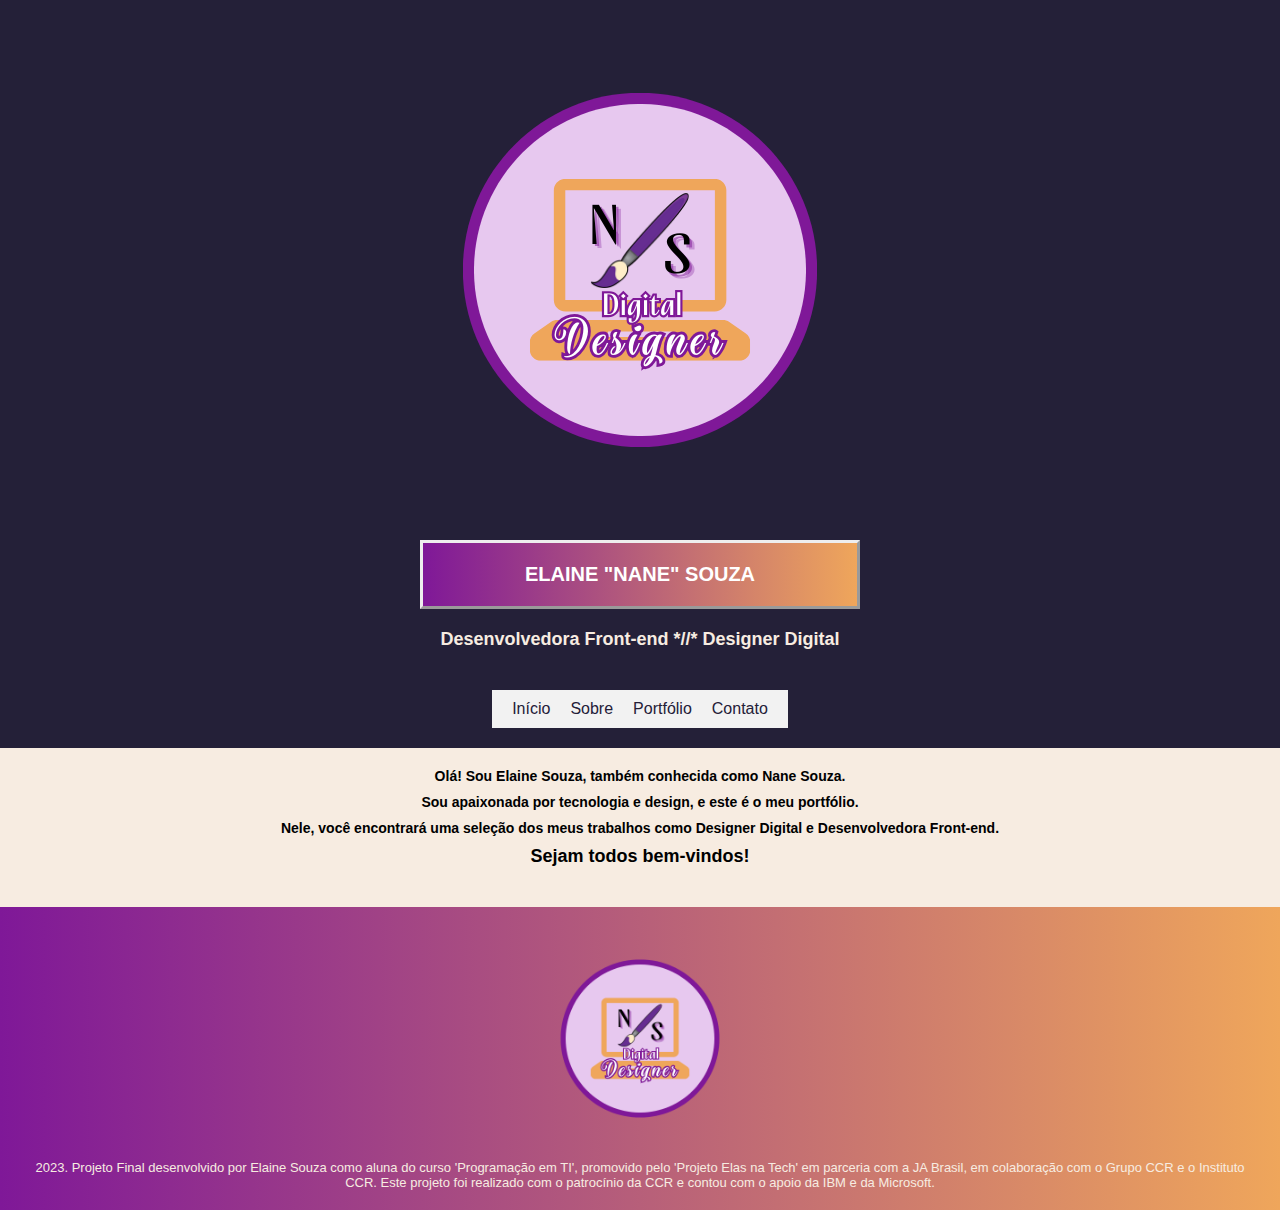
<file: index.html>
<!DOCTYPE html>
<html lang="pt=BR">
<head>
    <meta charset="UTF-8">
    <meta name="viewport" content="width=device-width, initial-scale=1.0">
    <meta http-equiv="X-UA-Compatible" content="ie=edge" />
    <link rel="stylesheet" href="style.css" />
    <link rel="shortcut icon" href="img/NS designer logo ícone.ico">
    <title>Portfólio Elaine</title>
</head>
<body>
    <header>
        <div class="logo">
            <img class="logo" src="img/NS designer logo.png" alt="logo"/>
        </div>
<section class="titulo1">
        <div>
            <h1>Elaine "Nane" Souza</h1>
            <h2>Desenvolvedora Front-end *//* Designer Digital</h2>
        </div>
    </section>
        <div>
            <nav>
                <ul>
                    <li><a href="index.html">Início</a></li>
                    <li><a href="sobre.html">Sobre</a></li>
                    <li><a href="portfolio.html">Portfólio</a></li>
                    <li><a href="contato.html">Contato</a></li>
                </ul>
            </nav>
        </div>
    </header>

    <main>
        <section id="inicio">
            <p class="texto-main1">Olá! Sou Elaine Souza, também conhecida como Nane Souza.</p>
            <p class="texto-main2"> Sou apaixonada por tecnologia e design, e este é o meu portfólio.</p>
            <p class="texto-main2"> Nele, você encontrará uma seleção dos meus trabalhos como Designer Digital e Desenvolvedora Front-end.</p>
            <p class="texto-main5">Sejam todos bem-vindos!</p>
        </section>
    </main>
    
    <footer>
        <section class="footer">
            <div class="logo-final">
                <a href="index.html">
                    <img src="img/NS designer logo.png" alt="Logo Rodapé">
                </a>
                <p class="texto-footer">2023. Projeto Final desenvolvido por Elaine Souza como aluna do curso 'Programação em TI', promovido pelo 'Projeto Elas na Tech' em parceria com a JA Brasil, em colaboração com o Grupo CCR e o Instituto CCR. Este projeto foi realizado com o patrocínio da CCR e contou com o apoio da IBM e da Microsoft.</p>
            </div>
        </section>
    </footer>
</body>
</html>
</file>
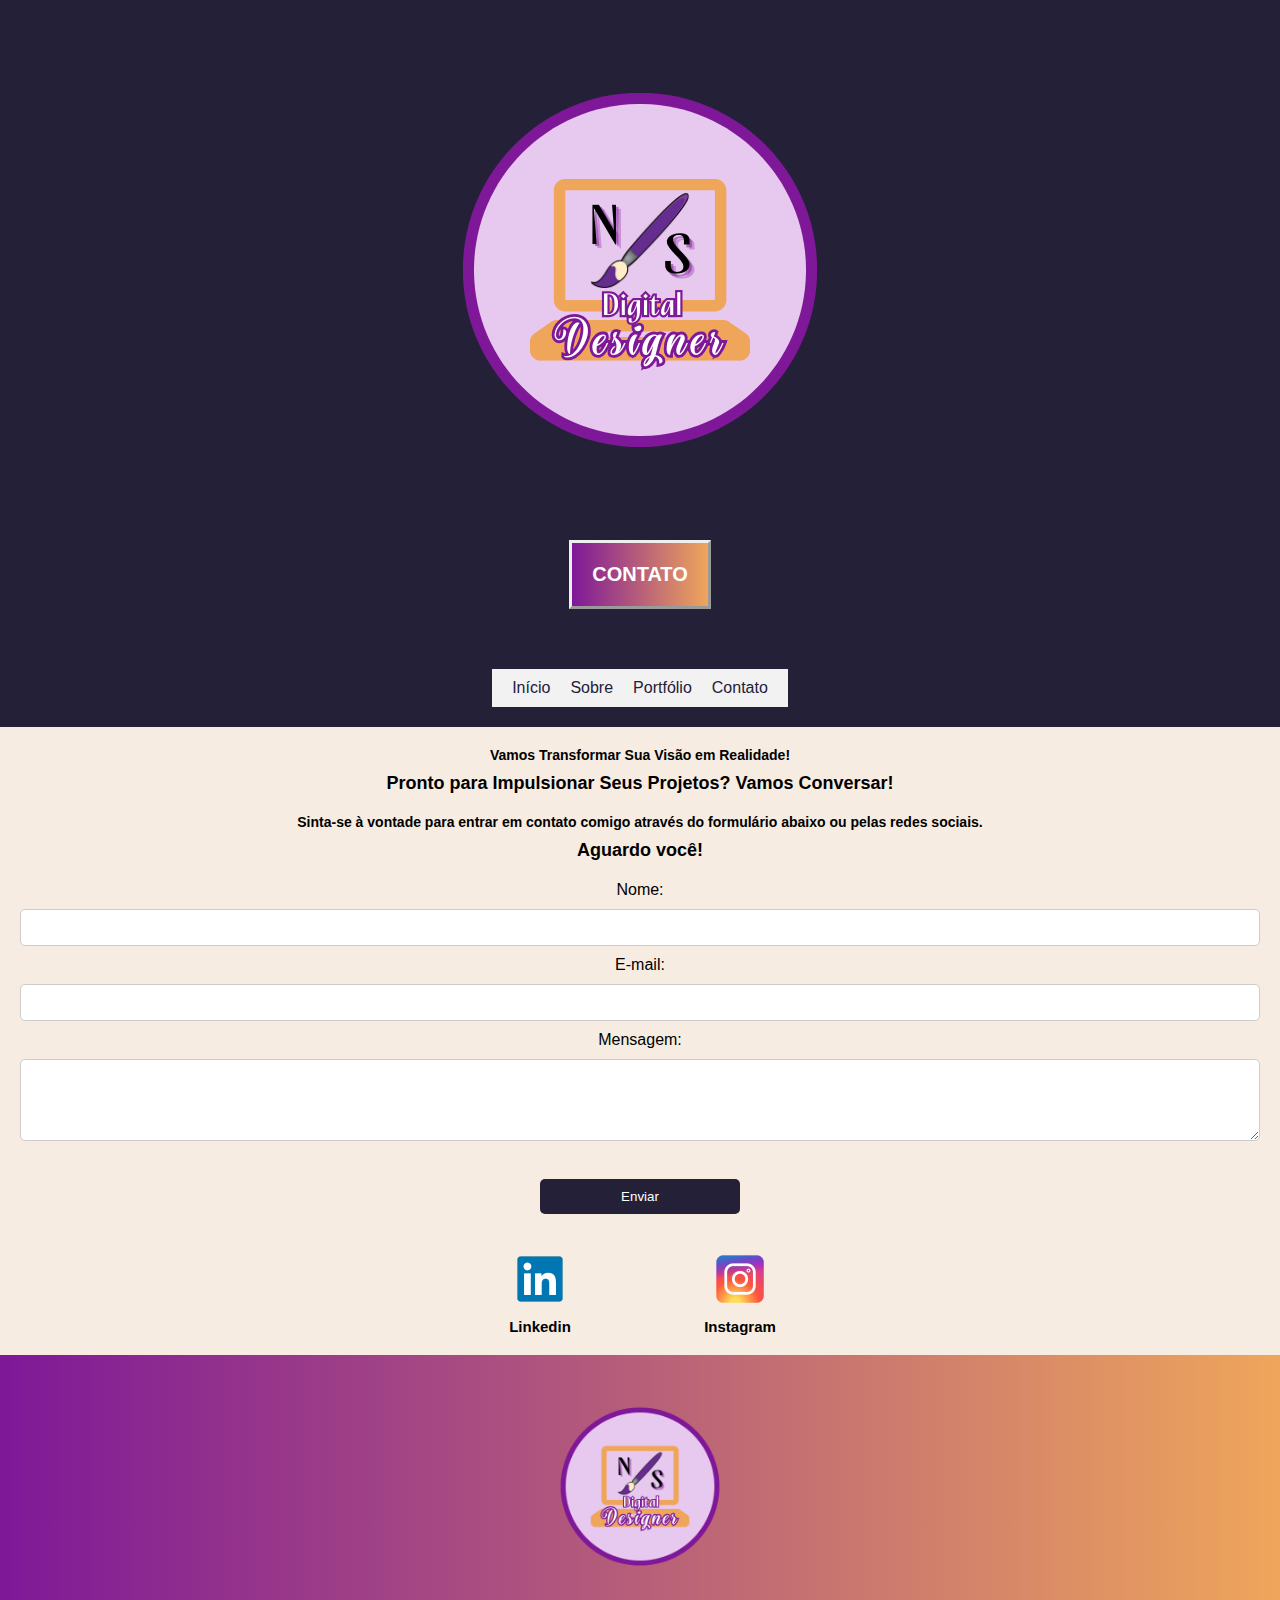
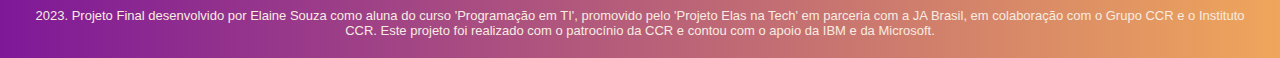
<file: contato.html>
<!DOCTYPE html>
<html lang="pt=BR">
<head>
    <meta charset="UTF-8">
    <meta name="viewport" content="width=device-width, initial-scale=1.0">
    <meta http-equiv="X-UA-Compatible" content="ie=edge" />
    <link rel="stylesheet" href="style.css" />
    <link rel="shortcut icon" href="img/NS designer logo ícone.ico">
    <title>Portfólio Elaine_Contato</title>
</head>
<body>
    <header>
        <div class="logo">
            <img class="logo" src="img/NS designer logo.png" alt="logo"/>
        </div>

        <div>
            <h1>Contato</h1>
            <h2></h2>
        </div>
            
        <div>
            <nav>
                <ul>
                    <li><a href="index.html">Início</a></li>
                    <li><a href="sobre.html">Sobre</a></li>
                    <li><a href="portfolio.html">Portfólio</a></li>
                    <li><a href="contato.html">Contato</a></li>
                </ul>
            </nav>
        </div>
    </header>

    <main>
        <section id="inicio">
            <p class="texto-main1">Vamos Transformar Sua Visão em Realidade!</p>
            <p class="texto-main5">Pronto para Impulsionar Seus Projetos? Vamos Conversar!</p>
            <p class="texto-main2">Sinta-se à vontade para entrar em contato comigo através do formulário abaixo ou pelas redes sociais.</p>
            <p class="texto-main5">Aguardo você!</p>
        </section>

        <section class="formulário">
            <form>
                <label for="nome">Nome:</label>
                <input type="text" id="nome" name="nome" required>
                <label for="email">E-mail:</label>
                <input type="email" id="email" name="email" required>
                <label for="mensagem">Mensagem:</label>
                <textarea id="mensagem" name="mensagem" rows="4" required></textarea><br>
                <button type="submit">Enviar</button>
            </form>
        </section>

        <div class="icone-sociais">
            <figure>
                <a href="https://www.linkedin.com/in/elaine-maria-de-souza-pereira-coelho-463643275/" target="_blank">
                    <img src="img/linkedin-original.png" alt="Linkedin">
                </a>
                <figcaption><strong>Linkedin</strong></figcaption>
            </figure>   
            <figure>
                <a href="https://www.instagram.com/elainesouza.19/" target="_blank">
                    <img src="img/instagram.png" alt="Instagram">
                </a>
                <figcaption><strong>Instagram</strong></figcaption>
            </figure>
        </div>
    </main>
    
    <footer>
        <section class="footer">
            <div class="logo-final">
                <a href="index.html">
                    <img src="img/NS designer logo.png" alt="Logo Rodapé">
                </a>
            </div>
            <p class="texto-footer">2023. Projeto Final desenvolvido por Elaine Souza como aluna do curso 'Programação em TI', promovido pelo 'Projeto Elas na Tech' em parceria com a JA Brasil, em colaboração com o Grupo CCR e o Instituto CCR. Este projeto foi realizado com o patrocínio da CCR e contou com o apoio da IBM e da Microsoft.</p>
        </section>
    </footer>
</body>
</html>
</file>
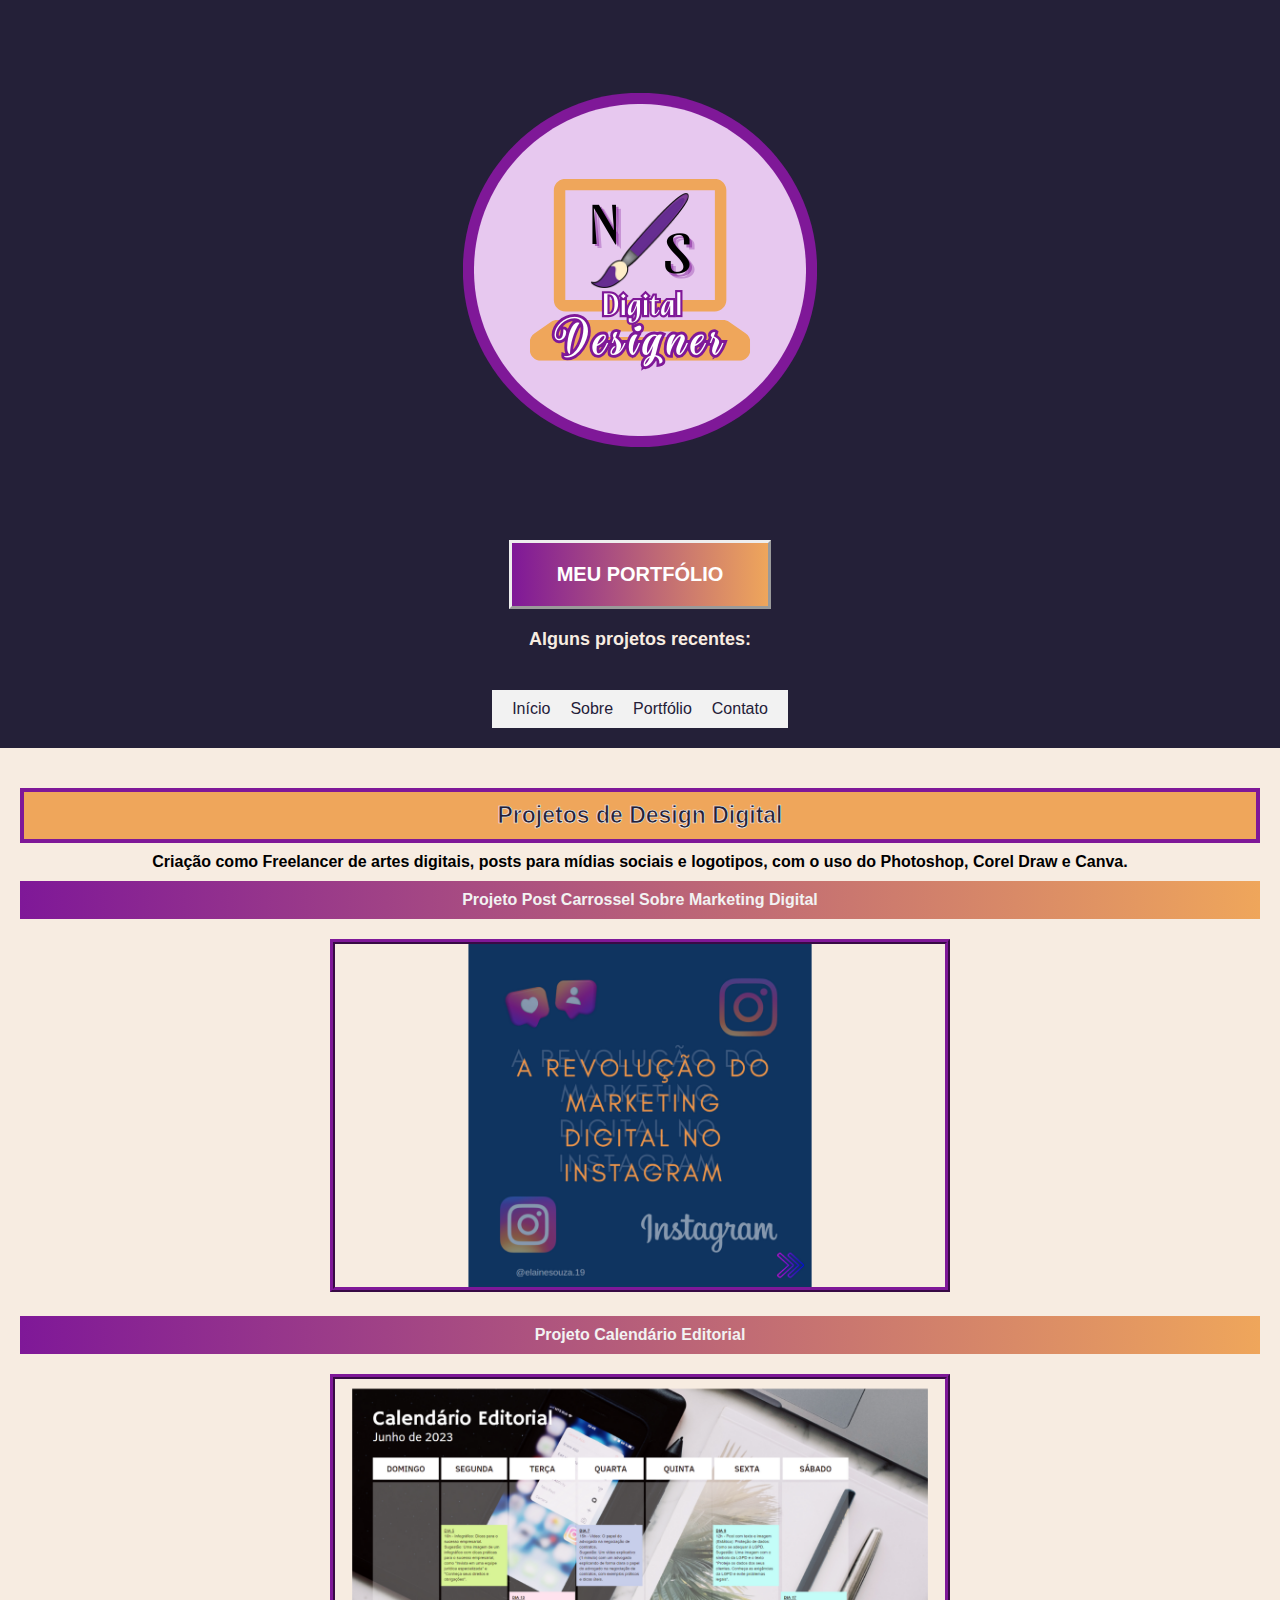
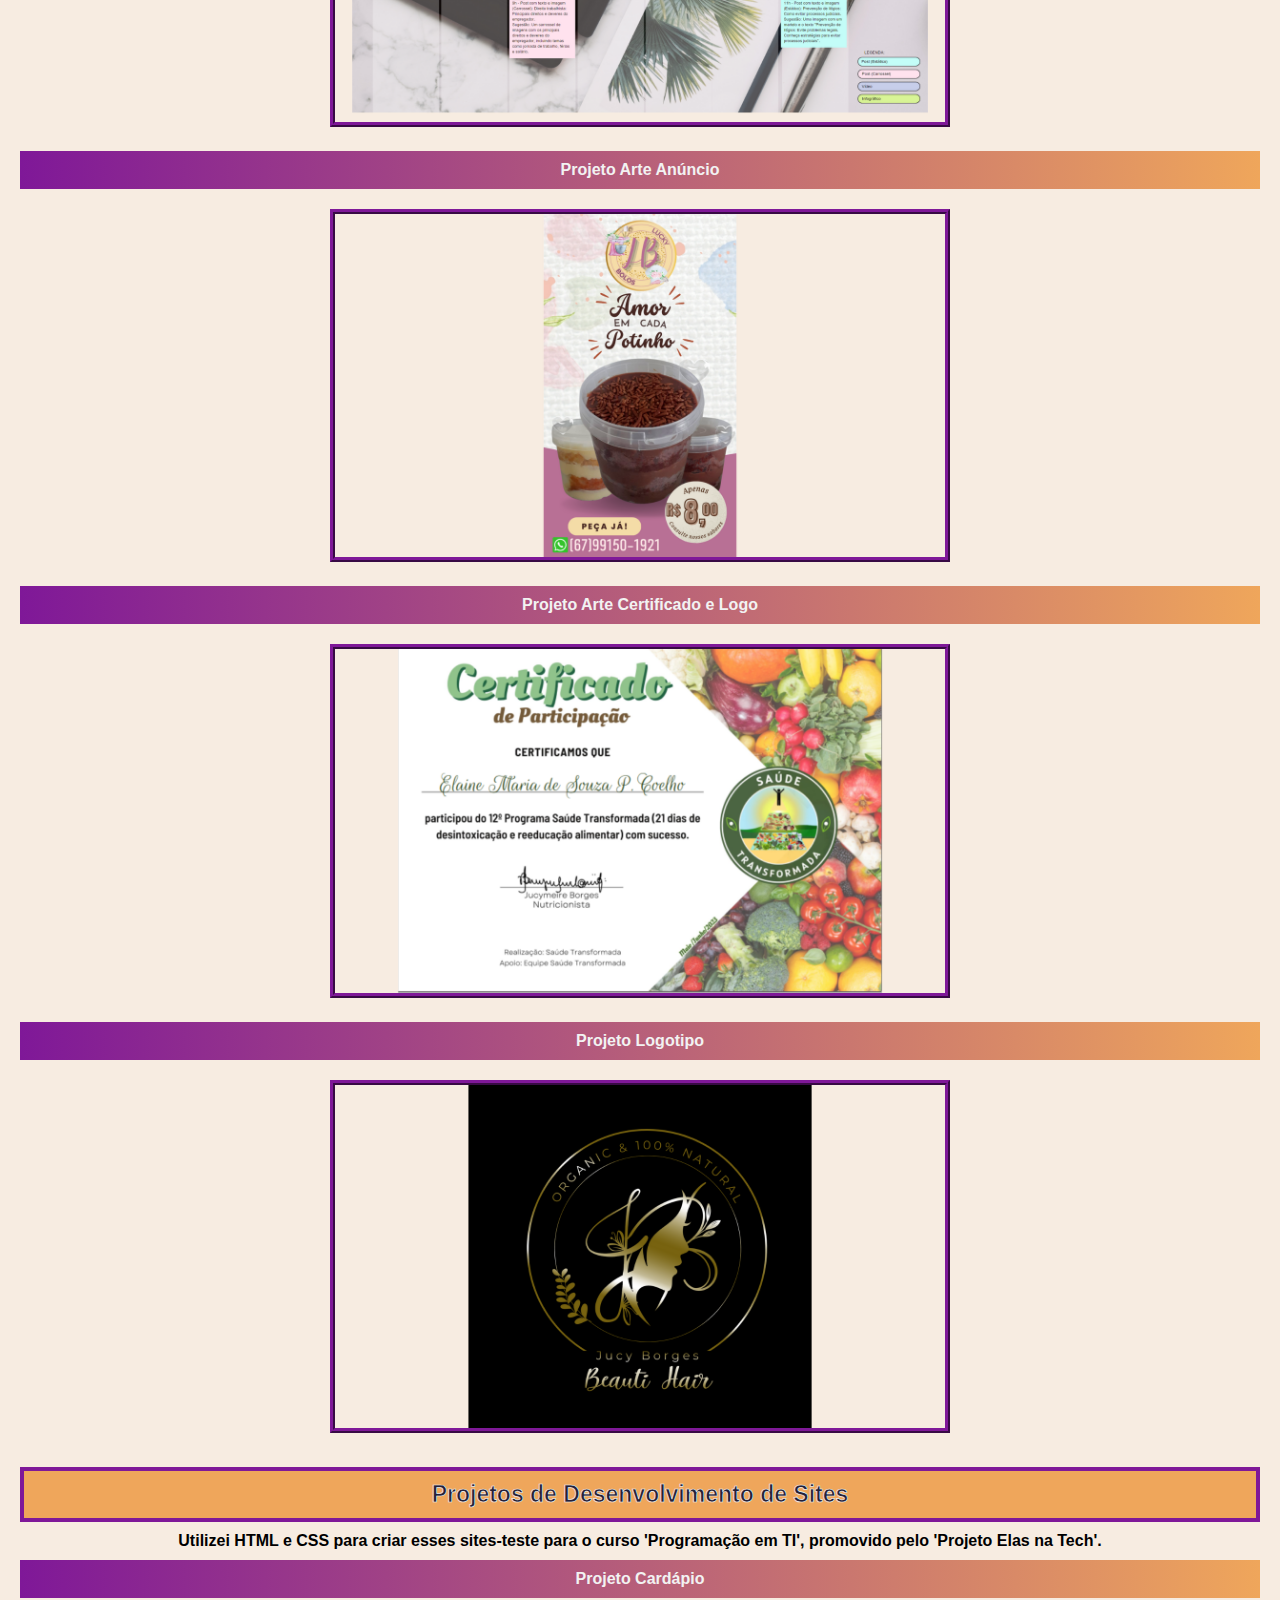
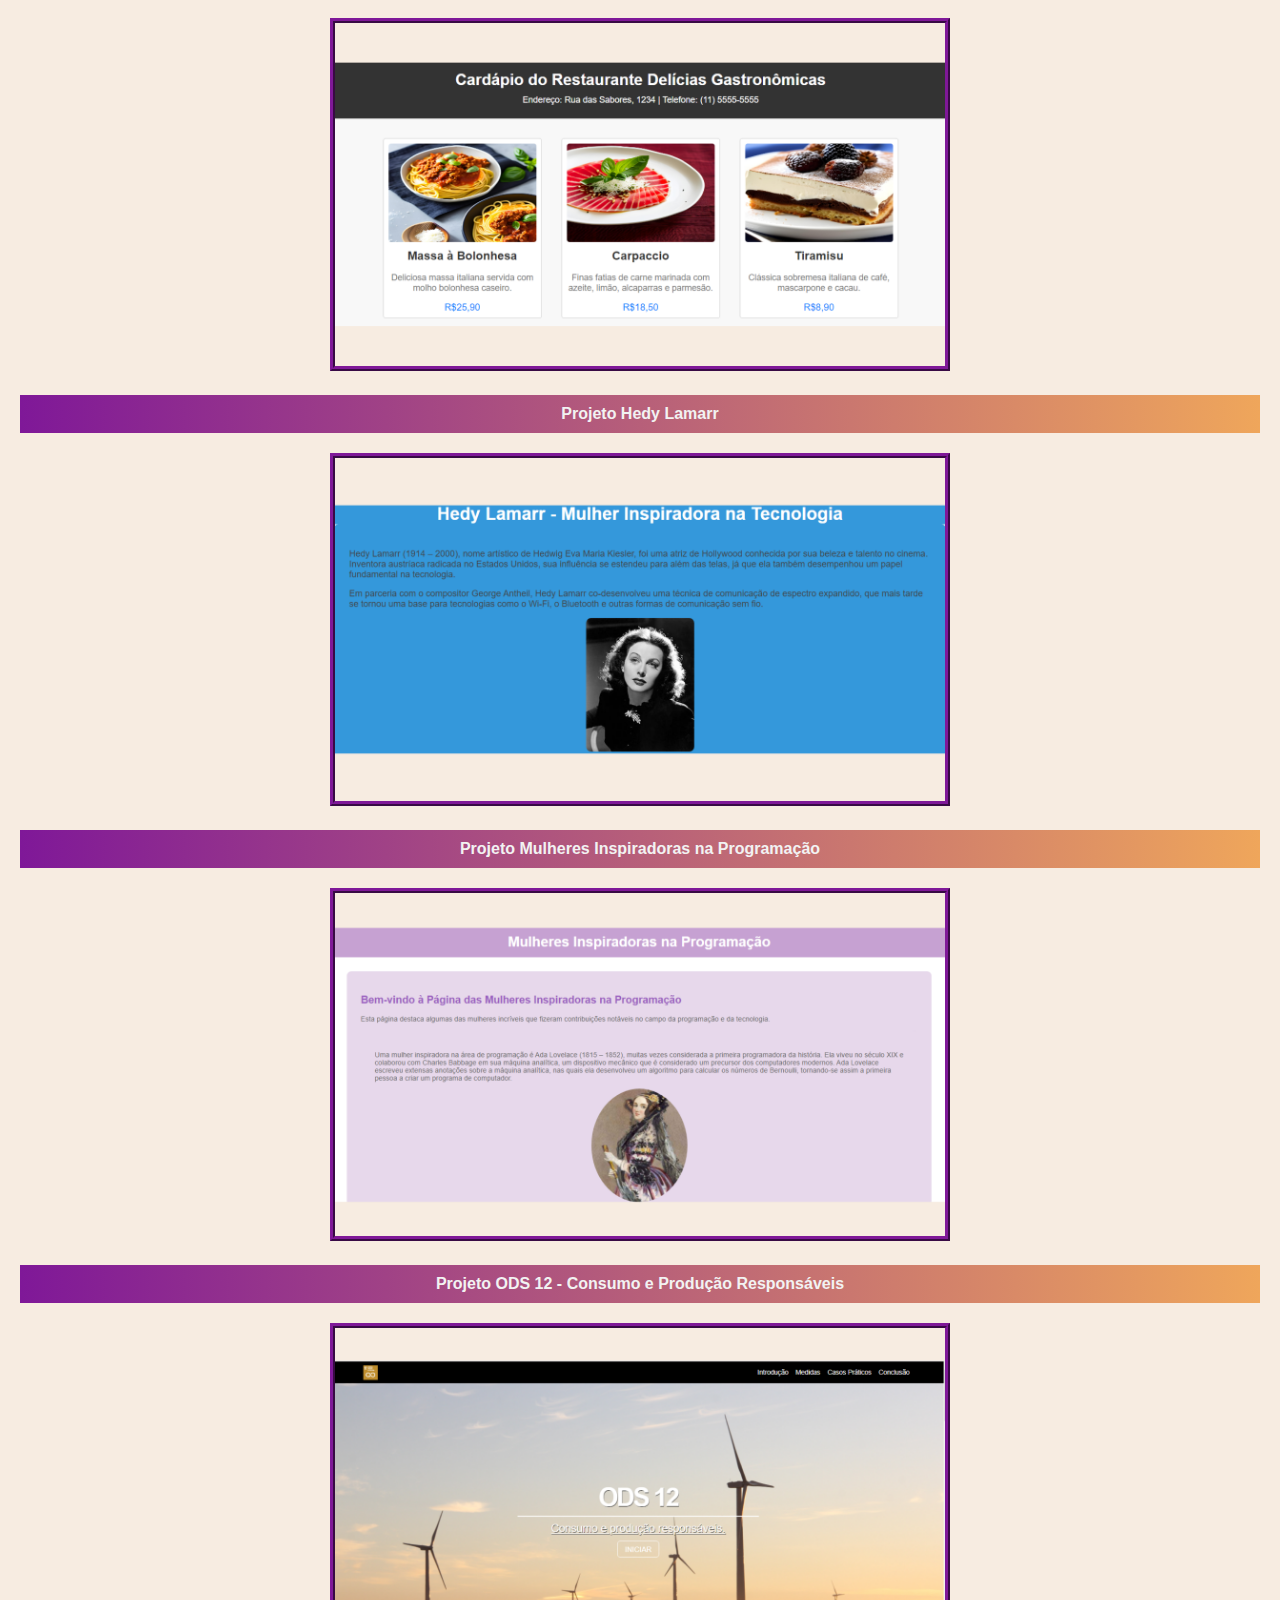
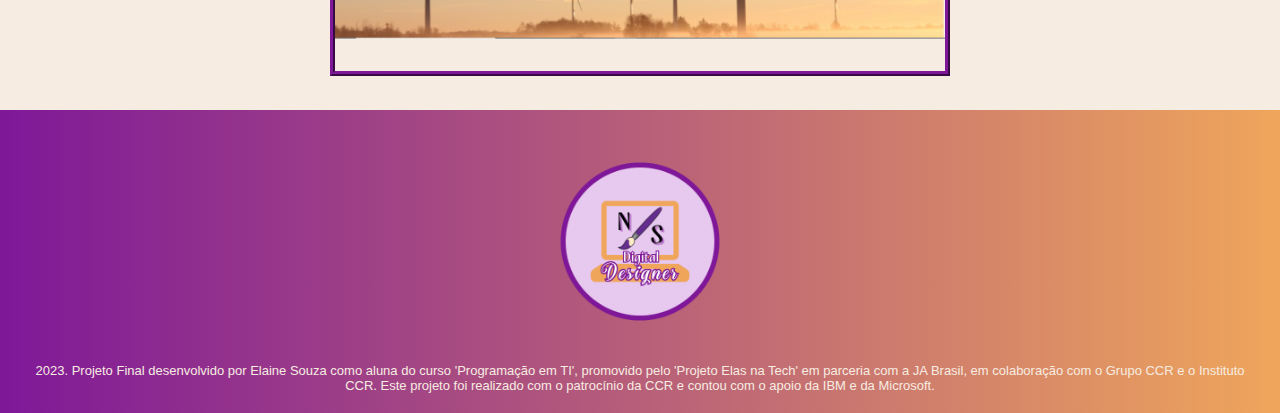
<file: portfolio.html>
<!DOCTYPE html>
<html lang="pt=BR">
<head>
    <meta charset="UTF-8">
    <meta name="viewport" content="width=device-width, initial-scale=1.0">
    <meta http-equiv="X-UA-Compatible" content="ie=edge" />
    <link rel="stylesheet" href="style.css" />
    <link rel="shortcut icon" href="img/NS designer logo ícone.ico">
    <title>Portfólio Elaine_Portfólio</title>
</head>
<body>
    <header>
        <div class="logo">
            <img class="logo" src="img/NS designer logo.png" alt="logo"/>
        </div>

        <div>
            <h1>Meu Portfólio</h1>
            <h2>Alguns projetos recentes:</h2>
        </div>
            
        <div>
            <nav>
                <ul>
                    <li><a href="index.html">Início</a></li>
                    <li><a href="sobre.html">Sobre</a></li>
                    <li><a href="portfolio.html">Portfólio</a></li>
                    <li><a href="contato.html">Contato</a></li>
                </ul>
            </nav>
        </div>
    </header>

    <main class="portfolio-content">
        <!-- Exemplo de projeto 1 -->
        <section class="projeto-section">
            <h3>Projetos de Design Digital</h3>
            <p class="pproj">Criação como Freelancer de artes digitais, posts para mídias sociais e logotipos, com o uso do Photoshop, Corel Draw e Canva.</p>
            
            <div class="projeto">
                <h4>Projeto Post Carrossel Sobre Marketing Digital</h4>
                <a href="https://www.instagram.com/p/CsKz_NAtrISNmQGvXCx1EHauIzBt2mAareF2Qo0/" target="_blank">
                    <img src="img/Post Carrossel Marketing Digital.png" alt="Sobre Marketing Digital"> 
                </a>
            </div>

            <div class="projeto">
               <h4>Projeto Calendário Editorial</h4>
                <a href="https://drive.google.com/file/d/12W0mTXuuP1nftOPVCJKrzflb9qpf9GB_/view?usp=sharing" target="_blank">
                    <img src="img/Calendário Editorial Junho 2023.png" alt="Calendário Editorial">
                </a>           
                
                </div>
    
                
    
             <div class="projeto">
            
                 <h4>Projeto Arte Anúncio</h4>
                <a href="https://drive.google.com/file/d/1aM-wYBUvVKeh2l7iWgT35vWwPDzprVee/view?usp=sharing" target="_blank">
                <img src="img/Arte bolos no pote.png" alt="Projeto Arte Anúncio">
                </a>
                        
            </div>
    
            <div class="projeto">
            
                <h4>Projeto Arte Certificado e Logo</h4>
               <a href="https://drive.google.com/file/d/1OVtETL8afzSP9rrzyftfYbzKH3Ec-oWQ/view?usp=sharing" target="_blank">
               <img src="img/Certificado.png" alt="Projeto Arte Certificado e logo">
               </a>
                       
           </div>
    
           <div class="projeto">
            
            <h4>Projeto Logotipo</h4>
           <a href="https://drive.google.com/file/d/159dwgnnTQJfOYMv7P7VHqcwrLcIIP121/view?usp=sharing" target="_blank">
           <img src="img/Jucy Logo.png" alt="Projeto logotipo">
           </a>
                   
       </div>
            



            <!-- Adicione outros projetos semelhantes aqui -->
        </section>

        <!-- Exemplo de projeto 2 -->
        <section class="projeto-section">
            <h3>Projetos de Desenvolvimento de Sites</h3>
            <p class="pproj">Utilizei HTML e CSS para criar esses sites-teste para o curso 'Programação em TI', promovido pelo 'Projeto Elas na Tech'.</p>
            <div class="projeto">
                <h4>Projeto Cardápio</h4>
                <a href="https://nanesouza.github.io/cardapio-restaurante/" target="_blank">
                    <img src="img/cardápio.png" alt="Cardápio">
                </a>
            </div>
            <!-- Adicione outros projetos semelhantes aqui -->

            <div class="projeto">
        
                <h4>Projeto Hedy Lamarr</h4>
                <a href="https://nanesouza.github.io/Hedy_Lamarr/" target="_blank">
                    <img src="img/Hedy Lamarr.png" alt="Hedy_Lamarr">
                </a>
                
                </div>
    
                <div class="projeto">
            
                    <h4>Projeto Mulheres Inspiradoras na Programação</h4>
                    <a href="https://nanesouza.github.io/mulheresnaprog2/" target="_blank">
                        <img src="img/Mulheres Inspiradoras na Tecnologia.png" alt="Mulheres Inspiradoras na Programação">
                    </a>
                    
                    </div>
    
                    <div class="projeto">
            
                        <h4>Projeto ODS 12 - Consumo e Produção Responsáveis</h4>
                        <a href="https://nanesouza.github.io/Desafio3/" target="_blank">
                            <img src="img/ODS 12.png" alt="ODS 12">
                        </a>
                        
                        </div>


        </section>
    </main>
    
    <footer>
        <section class="footer">
            <div class="logo-final">
                <a href="index.html">
                    <img src="img/NS designer logo.png" alt="Logo Rodapé">
                </a>
                <p class="texto-footer">2023. Projeto Final desenvolvido por Elaine Souza como aluna do curso 'Programação em TI', promovido pelo 'Projeto Elas na Tech' em parceria com a JA Brasil, em colaboração com o Grupo CCR e o Instituto CCR. Este projeto foi realizado com o patrocínio da CCR e contou com o apoio da IBM e da Microsoft.</p>
            </div>
        </section>
    </footer>
</body>
</html>
</file>
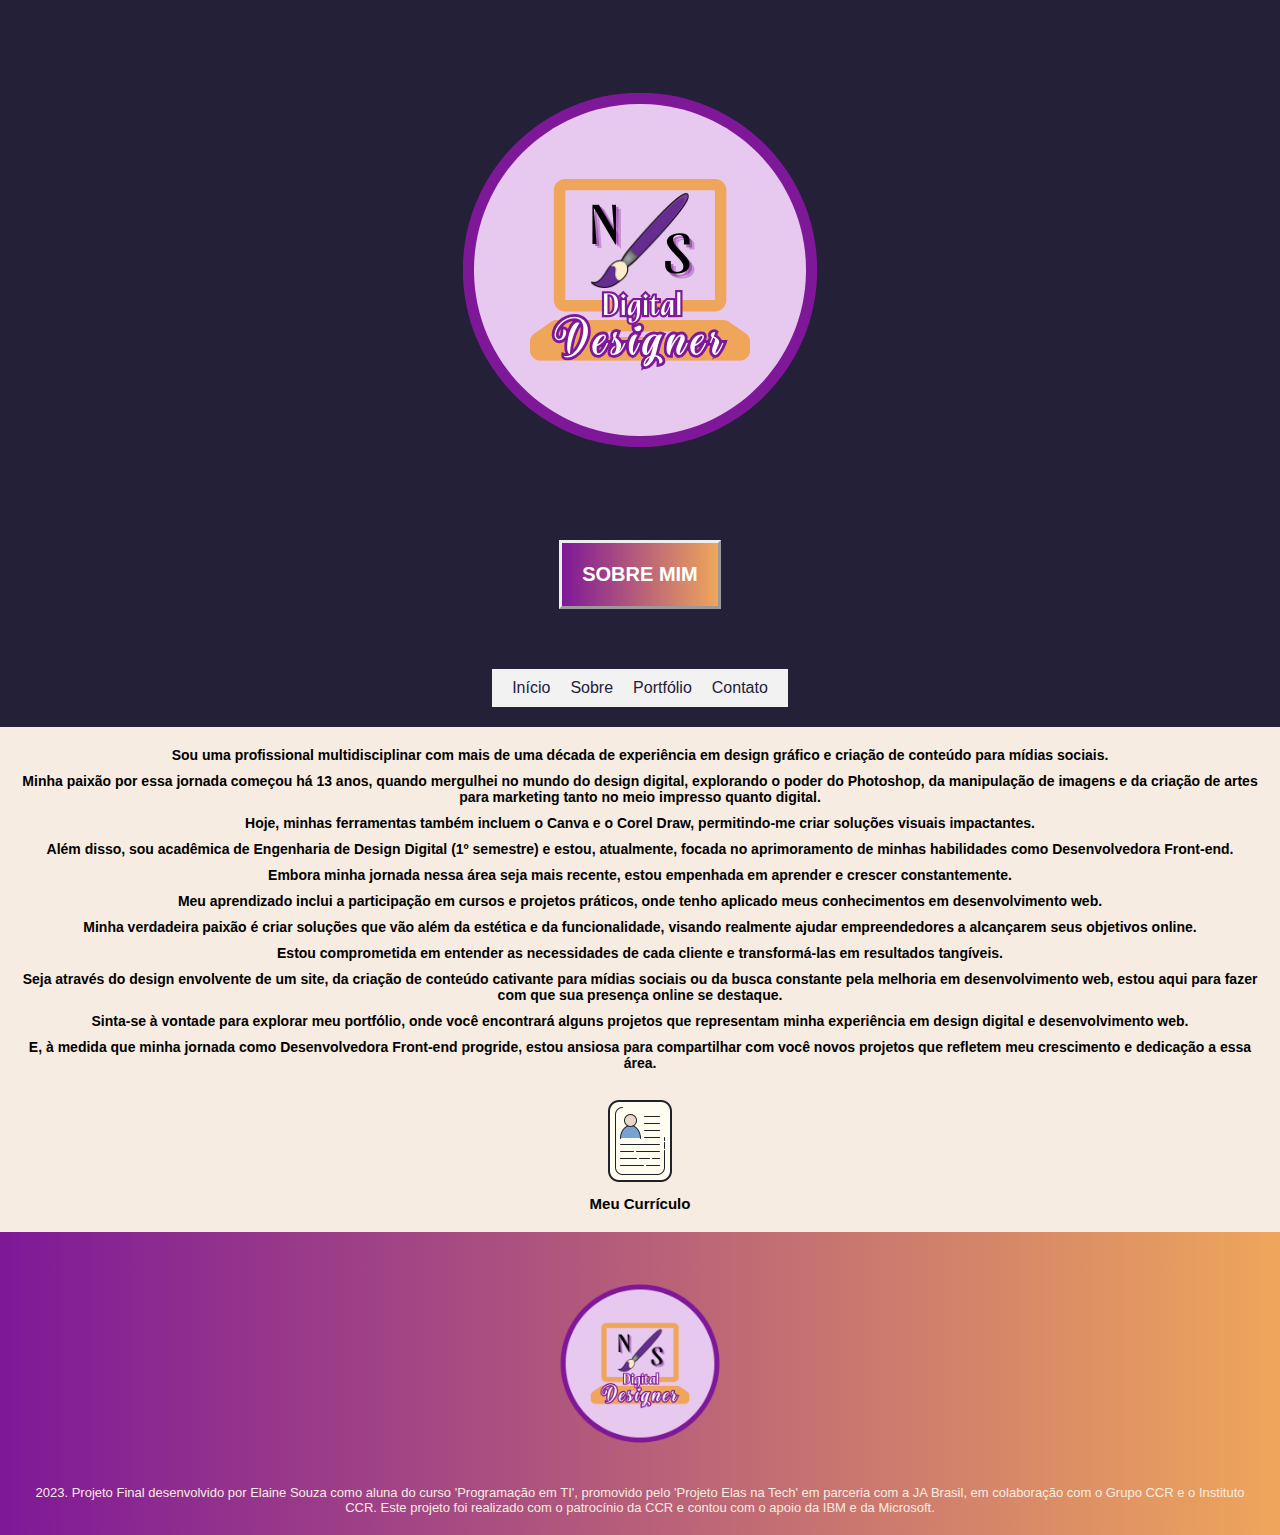
<file: sobre.html>
<!DOCTYPE html>
<html lang="pt=BR">
<head>
    <meta charset="UTF-8">
    <meta name="viewport" content="width=device-width, initial-scale=1.0">
    <meta http-equiv="X-UA-Compatible" content="ie=edge" />
    <link rel="stylesheet" href="style.css" />
    <link rel="shortcut icon" href="img/NS designer logo ícone.ico">
    <title>Portfólio Elaine_Sobre</title>
</head>
<body>
    <header>
        <div class="logo">
            <img class="logo" src="img/NS designer logo.png" alt="logo"/>
        </div>

        <div>
            <h1>Sobre Mim</h1>
            <h2></h2>
        </div>
            
        <div>
            <nav>
                <ul>
                    <li><a href="index.html">Início</a></li>
                    <li><a href="sobre.html">Sobre</a></li>
                    <li><a href="portfolio.html">Portfólio</a></li>
                    <li><a href="contato.html">Contato</a></li>
                </ul>
            </nav>
        </div>
    </header>

    <main>
        <section id="inicio">
            <p class="texto-main1">Sou uma profissional multidisciplinar com mais de uma década de experiência em design gráfico e criação de conteúdo para mídias sociais.</p>
            <p class="texto-main1">Minha paixão por essa jornada começou há 13 anos, quando mergulhei no mundo do design digital, explorando o poder do Photoshop, da manipulação de imagens e da criação de artes para marketing tanto no meio impresso quanto digital.</p>
            <p class="texto-main1">Hoje, minhas ferramentas também incluem o Canva e o Corel Draw, permitindo-me criar soluções visuais impactantes.</p>
            <p class="texto-main2">Além disso, sou acadêmica de Engenharia de Design Digital (1º semestre) e estou, atualmente, focada no aprimoramento de minhas habilidades como Desenvolvedora Front-end.</p>
            <p class="texto-main2">Embora minha jornada nessa área seja mais recente, estou empenhada em aprender e crescer constantemente.</p>
            <p class="texto-main2">Meu aprendizado inclui a participação em cursos e projetos práticos, onde tenho aplicado meus conhecimentos em desenvolvimento web.</p>
            <p class="texto-main3">Minha verdadeira paixão é criar soluções que vão além da estética e da funcionalidade, visando realmente ajudar empreendedores a alcançarem seus objetivos online.</p>
            <p class="texto-main3">Estou comprometida em entender as necessidades de cada cliente e transformá-las em resultados tangíveis.</p>
            <p class="texto-main3">Seja através do design envolvente de um site, da criação de conteúdo cativante para mídias sociais ou da busca constante pela melhoria em desenvolvimento web, estou aqui para fazer com que sua presença online se destaque.</p>
            <p class="texto-main4">Sinta-se à vontade para explorar meu portfólio, onde você encontrará alguns projetos que representam minha experiência em design digital e desenvolvimento web.</p>
            <p class="texto-main4">E, à medida que minha jornada como Desenvolvedora Front-end progride, estou ansiosa para compartilhar com você novos projetos que refletem meu crescimento e dedicação a essa área.</p>
            
            <div class="icone-curriculo">
                <figure>
                    <a href="https://nanesouza.github.io/curriculo-simples/" target="_blank">
                        <img src="img/icons8-currículo-100.png" alt="Currículo">
                    </a>
                    <figcaption><strong>Meu Currículo</strong></figcaption>
                </figure>
            </div>
        </section>
    </main>
    
    <footer>
        <section class="footer">
            <div class="logo-final">
                <a href="index.html">
                    <img src="img/NS designer logo.png" alt="Logo Rodapé">
                </a>
                <p class="texto-footer">2023. Projeto Final desenvolvido por Elaine Souza como aluna do curso 'Programação em TI', promovido pelo 'Projeto Elas na Tech' em parceria com a JA Brasil, em colaboração com o Grupo CCR e o Instituto CCR. Este projeto foi realizado com o patrocínio da CCR e contou com o apoio da IBM e da Microsoft.</p>
            </div>
        </section>
    </footer>
</body>
</html>
</file>
<file: style.css>
/* CSS responsivo para os arquivos HTML */

/* Estilos gerais */
* {
    margin: 0;
    padding: 0;
    box-sizing: border-box;
    font-family: Arial, Helvetica, sans-serif;
}

/* Estilos do cabeçalho */
header {
    display: flex;
    flex-direction: column;
    align-items: center;
    background-color: #242038;
    padding: 20px;

    
}

header .logo img {
    max-width: 100%;
    height: auto;
    margin-bottom: 10px;
    display: flex;
    justify-content: left;
    }


ul {
    background: #f2f2f2;
    display: flex;
    justify-content: center;
    list-style-type: none;
    padding: 10px;
}

li {
    margin: 0 10px;
}


li a:hover {
    color: #fff;
    background: #8d86c9;
}

/* Estilos do título principal (h1) */
h1 {
    font-size: 20px;
    color: white;
    border-style: outset;
    margin-top: 10px;
    text-align: center;
    text-transform: uppercase;
    padding: 20px;
    background-image:linear-gradient(90deg, #7F1898, #EFA65B);
   
}

/* Estilos do subtítulo (h2) */

h2 {
    font-size: 18px;
    color: #F7ECE1;
    text-align: center;
    margin-bottom: 20px;
    padding: 20px;
    
        
}

/* Estilos do conteúdo principal */
main {
    background-color: #F7ECE1;
    padding: 20px;
    
}

.texto-main1 {
    font-weight: bold;
    font-size: 14px;
    text-align: center;
    margin-bottom: 10px;
    
}

.texto-main2 {
    font-weight: bold;
    font-size: 14px;
    text-align: center;
    margin-bottom: 10px;
    
}


.texto-main3 {
    font-weight: bold;
    font-size: 14px;
    text-align: center;
    margin-bottom: 10px;
    
}

.texto-main4 {
    font-weight: bold;
    font-size: 14px;
    text-align: center;
    margin-bottom: 10px;
    
}

.texto-main5 {
    font-weight: bold;
    font-size: 18px;
    text-align: center;
    margin-bottom: 20px;
    margin-top: 10px;
}

.icone-curriculo{
    display: flex;
    justify-content: center;
    margin-top: 20px;
    text-align: center;

}


/* Estilos para links e botões */
a {
    color: #242038;
    text-decoration: none;
    transition: color 0.3s;
}


button {
    background-color: #242038;
    color: #fff;
    padding: 10px 20px;
    border: none;
    border-radius: 5px;
    cursor: pointer;
    margin: 10px auto;
    display: block;
}

/* Estilos para seções de projetos */

.projeto-section {
    margin-top: 20px;
}

.projeto-section h3 {
    font-size: 23px;
    color: #242038;
    text-align: center;
    margin-bottom: 10px;
    background-color: #EFA65B;
    padding: 10px;
    border: 4px solid; 
    border-color: #7F1898; 
    -webkit-text-stroke-width: 0.7px;
   -webkit-text-stroke-color: #f2f2f2;
    
}

.pproj{
    font-weight: bold;
    font-size: 16px;
    text-align: center;
    margin-bottom: 10px;

}


.projeto {
    
    background-color: #F7ECE1;
    text-align: center;
    margin-top: 10px;
}

.projeto h4 {
    font-size: 16px;
    color: #f2f2f2;
    padding: 10px;
    margin-top: 10px;
    margin-bottom: 10px;
    background-image:linear-gradient(90deg, #7F1898, #EFA65B);
    
    
}

.projeto img {
    max-width: 50%;
    height: auto;
    margin-top: 10px;
    margin-bottom: 10px;
    border:5px #7F1898;
    border-style: ridge;
}

/* Estilos para o formulário */
form {
    display: flex;
    flex-direction: column;
    align-items: center;
}

form label {
    display: flex;
    flex-direction: column;
    margin-bottom: 10px;
    background-color: #F7ECE1;
    width: 90%;
    max-width: 400px;
    text-align: center;
}

form input[type="text"],
form input[type="email"],
form textarea {
    width: 100%;
    padding: 10px;
    margin-bottom: 10px;
    border: 1px solid #ccc;
    border-radius: 5px;
}

form button[type="submit"] {
    background-color: #242038;
    color: #fff;
    padding: 10px 20px;
    border: none;
    border-radius: 5px;
    cursor: pointer;
    width: 50%;
    max-width: 200px;
    margin: 10px auto;
    display: block;
}



/* Estilos para as redes sociais */
.icone-sociais {
    display: flex;
    justify-content: center;
    margin-top: 20px;
    text-align: center;
}

.icone-sociais img {
    max-width: 25%;
    height: auto;
    margin-top: 10px;
    margin-bottom: 10px;

}
figcaption{
font-size: 15px;


}

/* Estilos para o rodapé */
footer {
    background-image: linear-gradient(90deg, #7F1898, #EFA65B);
    text-align: center;
    padding: 20px;
}

footer .logo-final img {
    max-width: 18%;
    height: auto;
    margin: 0 auto;
    display: block;
}

.texto-footer {
    color: #F7ECE1;
    font-size: 13px;
    margin-top: 10px;
}
</file>
